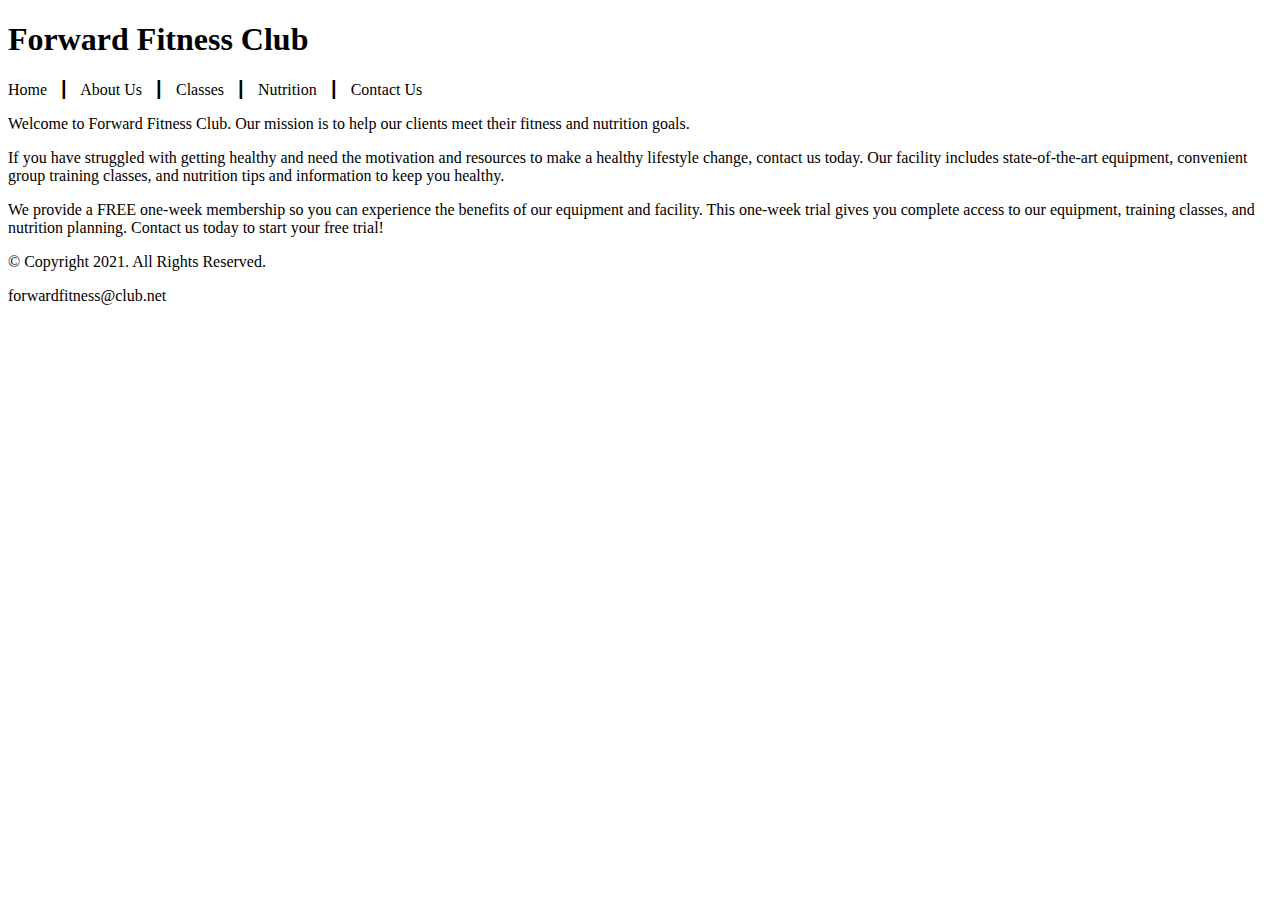
<file: HTML Codes/Chapter 2/index.html>
<!DOCTYPE html>
<!-- This website template was created by: Phillip Dunning -->
<html lang="en">
<head>
    <title>Forward Fitness Club</title>
    <meta charset="utf-8">
</head>
<body>

    <!-- Use the header areas for the website name or logo -->
    <header>
        <h1>Forward Fitness Club</h1>
    </header>

    <!-- Use the nav area to add hyperlinks to other pages within the website -->
    <nav>
        <p>Home &nbsp; &#9475; &nbsp;
        About Us &nbsp; &#9475; &nbsp;
        Classes &nbsp; &#9475; &nbsp;
        Nutrition &nbsp; &#9475; &nbsp;
        Contact Us</p>
    </nav>

    <!-- Use the main area to add the main content of the webpage -->
    <main>

        <p>Welcome to Forward Fitness Club. Our mission is to help our clients meet their fitness and nutrition goals.</p>

        <p>If you have struggled with getting healthy and need the motivation and resources to make a healthy lifestyle change, contact us today. Our facility includes state-of-the-art equipment, convenient group training classes, and nutrition tips and information to keep you healthy.</p>

        <p>We provide a FREE one-week membership so you can experience the benefits of our equipment and facility. This one-week trial gives you complete access to our equipment, training classes, and nutrition planning. Contact us today to start your free trial!</p>

    </main>

    <!-- Use the footer area to add webpage footer content -->
    <footer>
        <p>&copy; Copyright 2021. All Rights Reserved.</p>
        <p>forwardfitness@club.net</p>
    </footer>

</body>
</html>
</file>
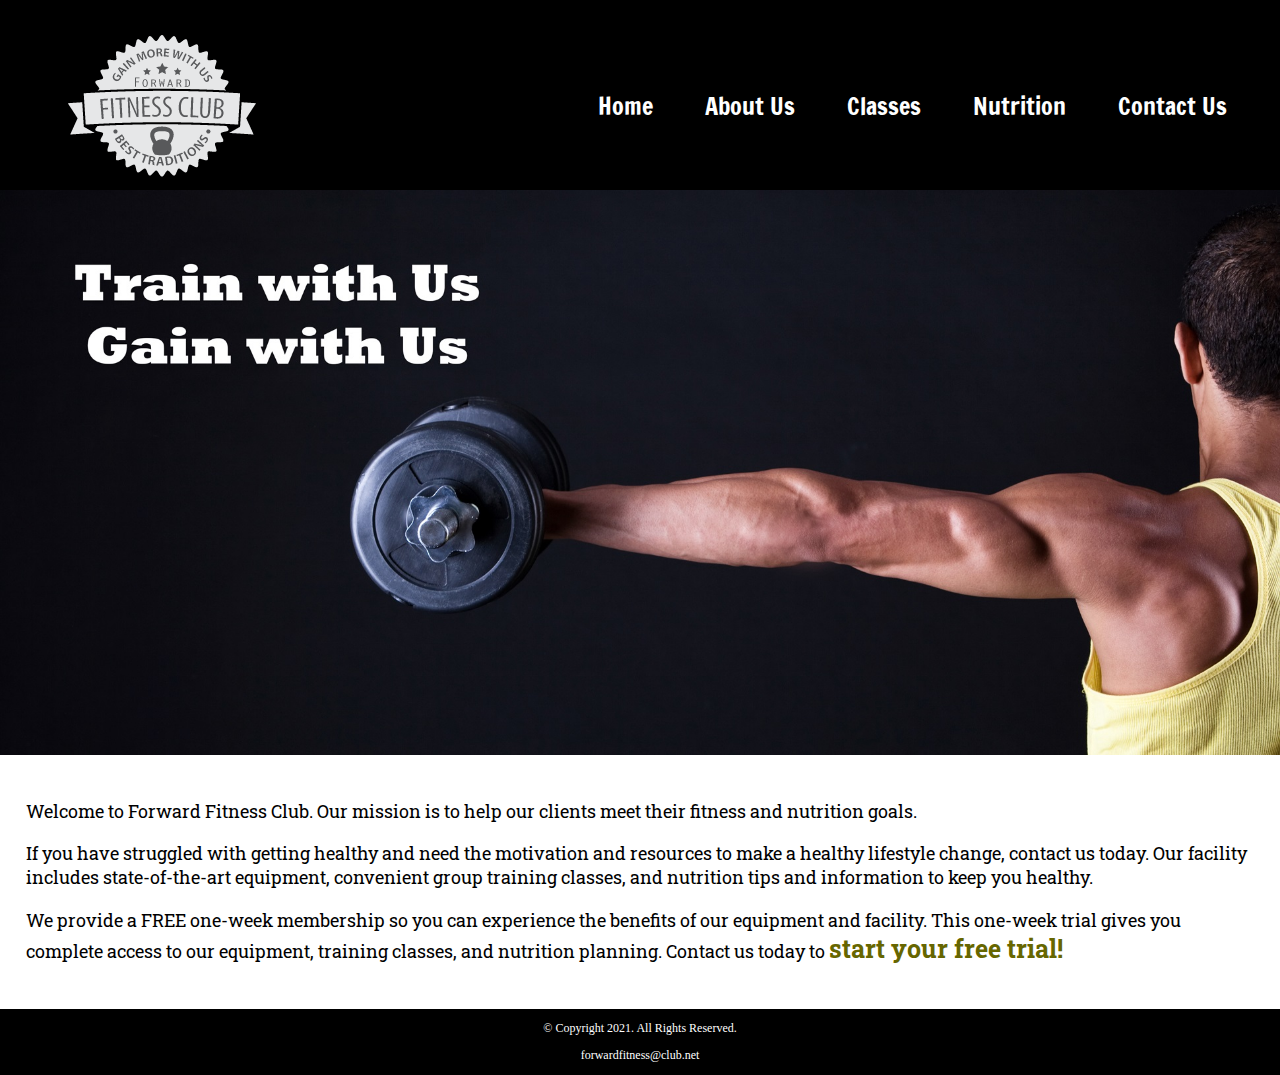
<file: HTML Codes/fitness/index.html>
<!DOCTYPE html>
<!-- This website template was created by: Phillip Dunning -->
<html lang="en">
<head>
    <title>Forward Fitness Club</title>
    <meta charset="utf-8">
    <link rel="stylesheet" href="css/styles.css">
    <meta name="viewport" content="width=device-width, initialscale=1">
    <link rel="preconnect" href="https://fonts.googleapis.com">
    <link rel="preconnect" href="https://fonts.gstatic.com" crossorigin>
    <link href="https://fonts.googleapis.com/css2?family=Francois+One&family=Roboto+Slab:wght@100..900&display=swap" rel="stylesheet">
</head>
<body>

    <div id="container">

        <!-- Use the header areas for the website name or logo -->
        <header>
            <a href="index.html"><img src="images/forward-fitness-logo.png" alt="Forward Fitness Club logo"></a>
        </header>

        <!-- Use the nav area to add hyperlinks to other pages within the website -->
        <nav>
            <ul>
                <li><a href="index.html">Home</a></li> 
                <li><a href="about.html">About Us</a></li> 
                <li><a href="classes.html">Classes</a></li> 
                <li><a href="nutrition.html">Nutrition</a></li>
                <li><a href="contact.html">Contact Us</a></li>
            </ul>
        </nav>

        <!-- Hero Image -->
        <div id="hero" class="tablet-desktop">
            <img src="images/hero-image.jpg" alt="left arm extended holding a weight">
        </div>
        <!-- Use the main area to add the main content of the webpage -->
        <main>

            <div class="mobile">
                
                <p>Welcome to Forward Fitness Club. Our mission is to help our clients meet their fitness and nutrition goals.</p>

                <h3>FREE One-Week Trial Membership!</h3>
                <p>Call Us Today to Get Started</p>
                <p class="tel-link"><a href="tel:8145559608">(814) 555-9608</a></p>

                <h4>Fitness Club Hours:</h4>
                <ul class="hours">
                    <li>Mon-Thu: 6:00am-6:00pm</li>
                    <li>Friday: 6:00am-4:00pm</li>
                    <li>Saturday: 8:00am-6:00pm</li>
                    <li>Sunday: Closed</li>
                </ul>

            </div>

            <div class="tablet-desktop">

                <p>Welcome to Forward Fitness Club. Our mission is to help our clients meet their fitness and nutrition goals.</p>

                <p>If you have struggled with getting healthy and need the motivation and resources to make a healthy lifestyle change, contact us today. Our facility includes state-of-the-art equipment, convenient group training classes, and nutrition tips and information to keep you healthy.</p>

                <p>We provide a FREE one-week membership so you can experience the benefits of our equipment and facility. This one-week trial gives you complete access to our equipment, training classes, and nutrition planning. Contact us today to <span class="action">start your free trial!</span></p>

            </div>

        </main>

        <!-- Use the footer area to add webpage footer content -->
        <footer>
            <p>&copy; Copyright 2021. All Rights Reserved.</p>
            <p><a href="mailto:forwardfitness@club.net">forwardfitness@club.net</a></p>
        </footer>

    </div>

</body>
</html>
</file>
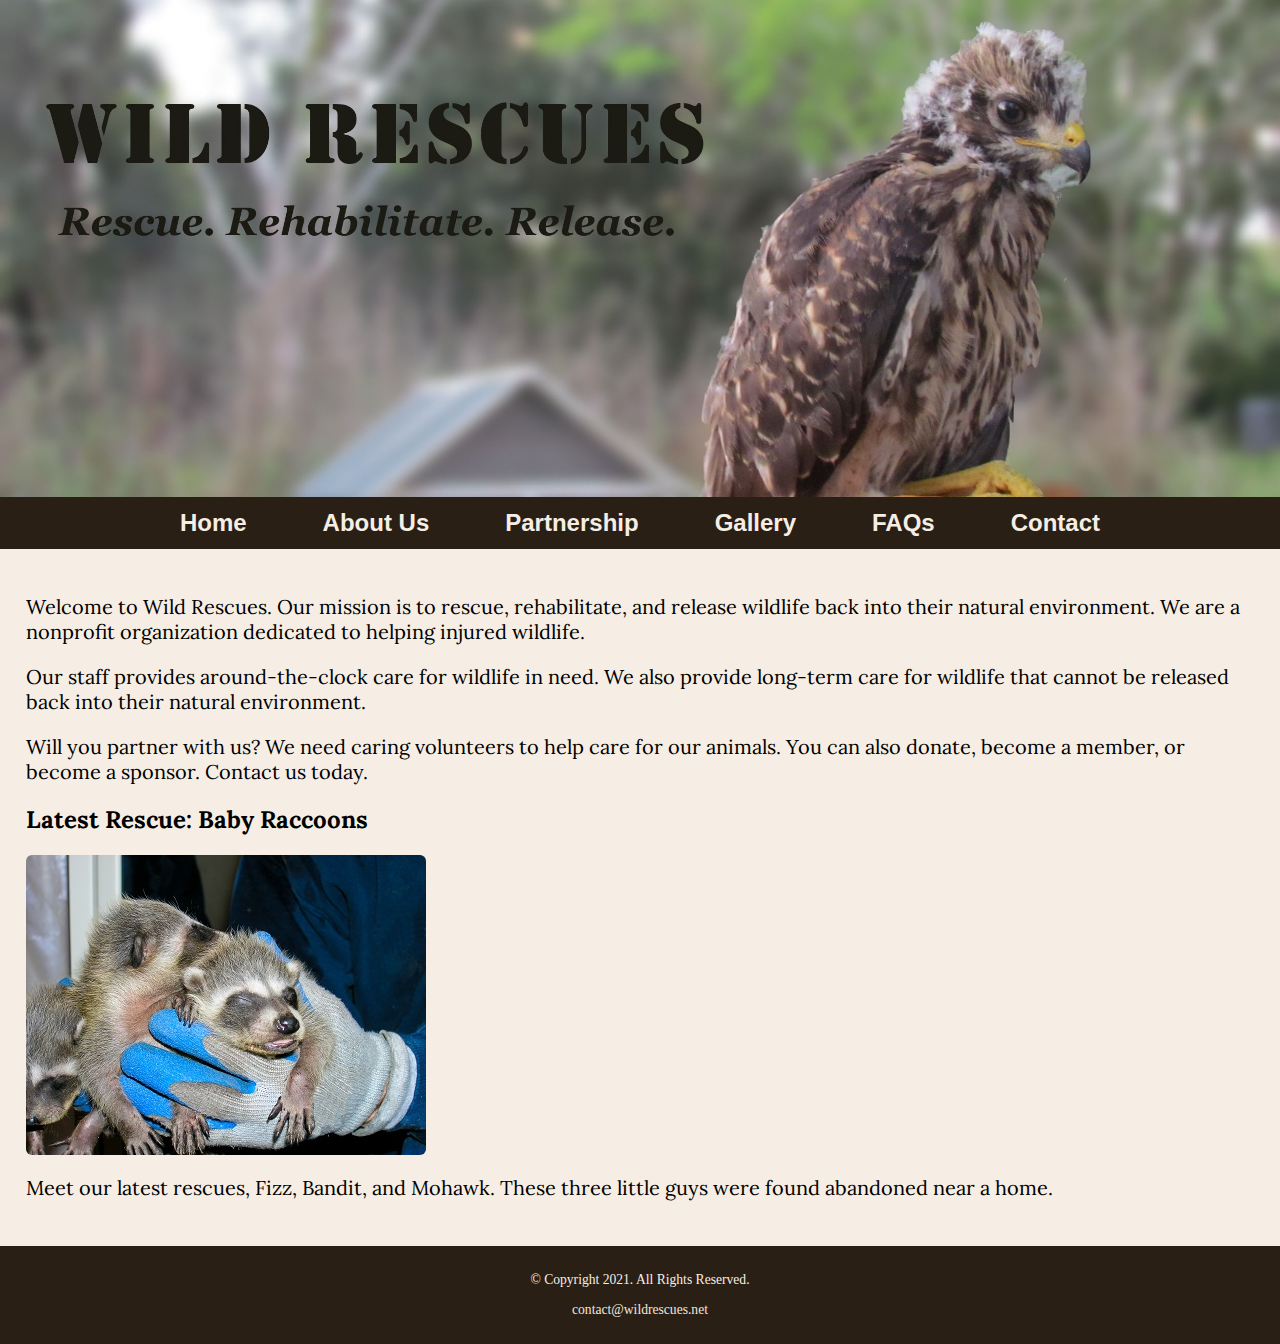
<file: HTML Codes/rescue/index.html>
<!DOCTYPE html>
<!--
    Student Name: Phillip Dunning
    File Name: index.html
    Date: 4/17/2024
-->
<html lang="en">
<head>
    <title>Wild Rescues: Home</title>
    <meta charset="utf-8">
    <link rel="stylesheet" href="css/styles.css">
    <link rel="preconnect" href="https://fonts.googleapis.com">
    <link rel="preconnect" href="https://fonts.gstatic.com" crossorigin>
    <meta name="viewport" content="width=device-width, initial-scale=1.0">
    <link href="https://fonts.googleapis.com/css2?family=Emblema+One&family=Lora:ital,wght@0,400..700;1,400..700&display=swap" rel="stylesheet">
</head>
 
<body>
    
    <div id="wrapper">

        <header>

            <div class="tab-desk">

                <a href="index.html"><img src="images/baby-hawk.jpg" alt="rescued baby hawk"></a>

            </div>
            
            <div class="mobile">

                <h1>&#128062; Wild Rescues</h1>
                <h3>Rescue. Rehabilitate. Release.</h3>

            </div>

        </header>

        <nav>
            <ul>
                <li><a href="index.html">Home</a></li>
                <li><a href="about.html">About Us</a></li>
                <li><a href="partnership.html">Partnership</a></li>
                <li><a href="gallery.html">Gallery</a></li>
                <li><a href="faqs.html">FAQs</a></li>
                <li><a href="contact.html">Contact</a></li>
            </ul>
        </nav>
        <!-- Use the main area to add the main content to the webpage -->
        <main>

            <div id="welcome">

                <p>Welcome to Wild Rescues. Our mission is to rescue, rehabilitate, and release wildlife back into their natural environment. We are a nonprofit organization dedicated to helping injured wildlife.</p>

                <p>Our staff provides around-the-clock care for wildlife in need. We also provide long-term care for wildlife that cannot be released back into their natural environment.</p>

                <p>Will you partner with us? We need caring volunteers to help care for our animals. You can also donate, become a member, or become a sponsor. Contact us today.</p>

            </div>

            <div id="latest">

                <h2>Latest Rescue: Baby Raccoons</h2>

                <img src="images/baby-raccoons.jpg" alt="hands holding three baby raccoons" class="round">

                <p>Meet our latest rescues, Fizz, Bandit, and Mohawk. These three little guys were found abandoned near a home.</p>

            </div>

        </main>

        <footer>

            <p>&copy; Copyright 2021. All Rights Reserved.</p>

            <p><a href="mailto:contact@wildrescues.net">contact@wildrescues.net</a></p>

        </footer>
    
    </div>

</body>

</html>
</file>
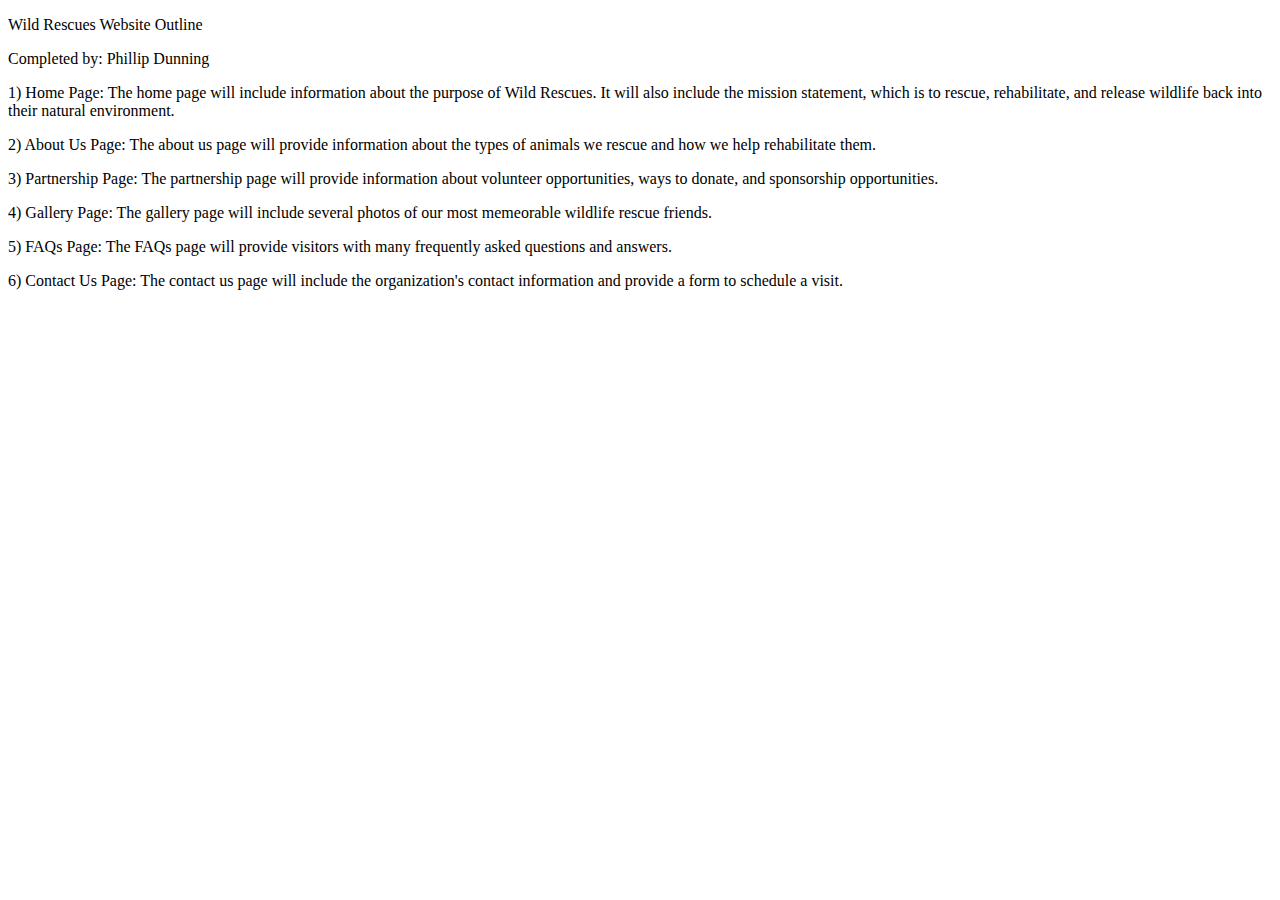
<file: HTML Codes/Chapter 1/rescuepages.html>
<!DOCTYPE html>
<html lang="en">
<head>
    <title>Wild Rescues</title>
    <meta charset="utf-8">
</head>

<body>
    
    <p>Wild Rescues Website Outline</p>

    <p>Completed by: Phillip Dunning</p>


    <p>1) Home Page: The home page will include information about the purpose of Wild Rescues. It will also include the mission statement, which is to rescue, rehabilitate, and release wildlife back into their natural environment.</p>

    <p>2) About Us Page: The about us page will provide information about the types of animals we rescue and how we help rehabilitate them.</p>

    <p>3) Partnership Page: The partnership page will provide information about volunteer opportunities, ways to donate, and sponsorship opportunities.</p>

    <p>4) Gallery Page: The gallery page will include several photos of our most memeorable wildlife rescue friends.</p>

    <p>5) FAQs Page: The FAQs page will provide visitors with many frequently asked questions and answers.</p>

    <p>6) Contact Us Page: The contact us page will include the organization's contact information and provide a form to schedule a visit.</p>

</body>

</html>
</file>
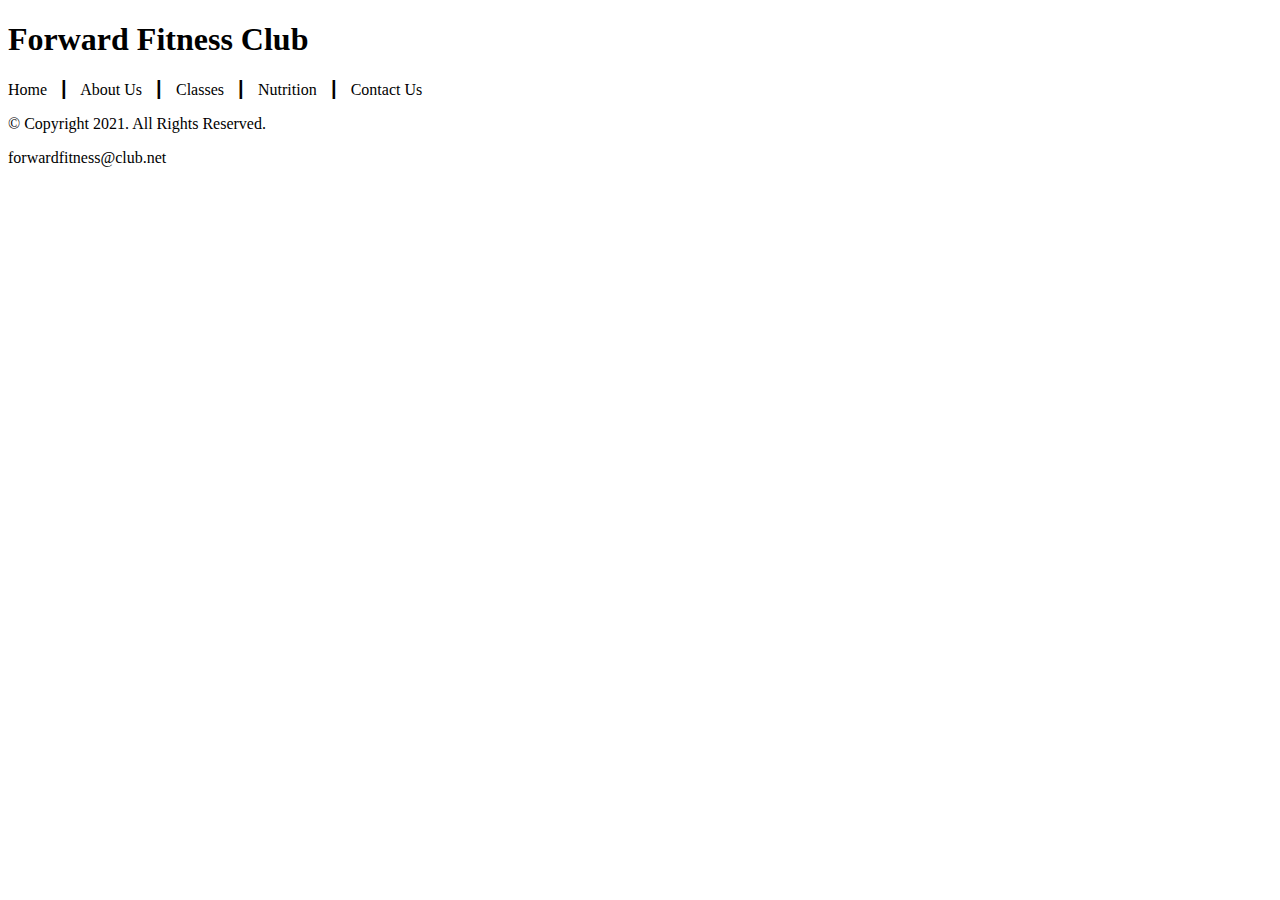
<file: HTML Codes/Chapter 2/template.html>
<!DOCTYPE html>
<!-- This website template was created by: Phillip Dunning -->
<html lang="en">
<head>
    <title>Forward Fitness Club</title>
    <meta charset="utf-8">
</head>
<body>

    <!-- Use the header areas for the website name or logo -->
    <header>
        <h1>Forward Fitness Club</h1>
    </header>

    <!-- Use the nav area to add hyperlinks to other pages within the website -->
    <nav>
        <p>Home &nbsp; &#9475; &nbsp;
        About Us &nbsp; &#9475; &nbsp;
        Classes &nbsp; &#9475; &nbsp;
        Nutrition &nbsp; &#9475; &nbsp;
        Contact Us</p>
    </nav>

    <!-- Use the main area to add the main content of the webpage -->
    <main>
    </main>

    <!-- Use the footer area to add webpage footer content -->
    <footer>
        <p>&copy; Copyright 2021. All Rights Reserved.</p>
        <p>forwardfitness@club.net</p>
    </footer>

</body>
</html>
</file>
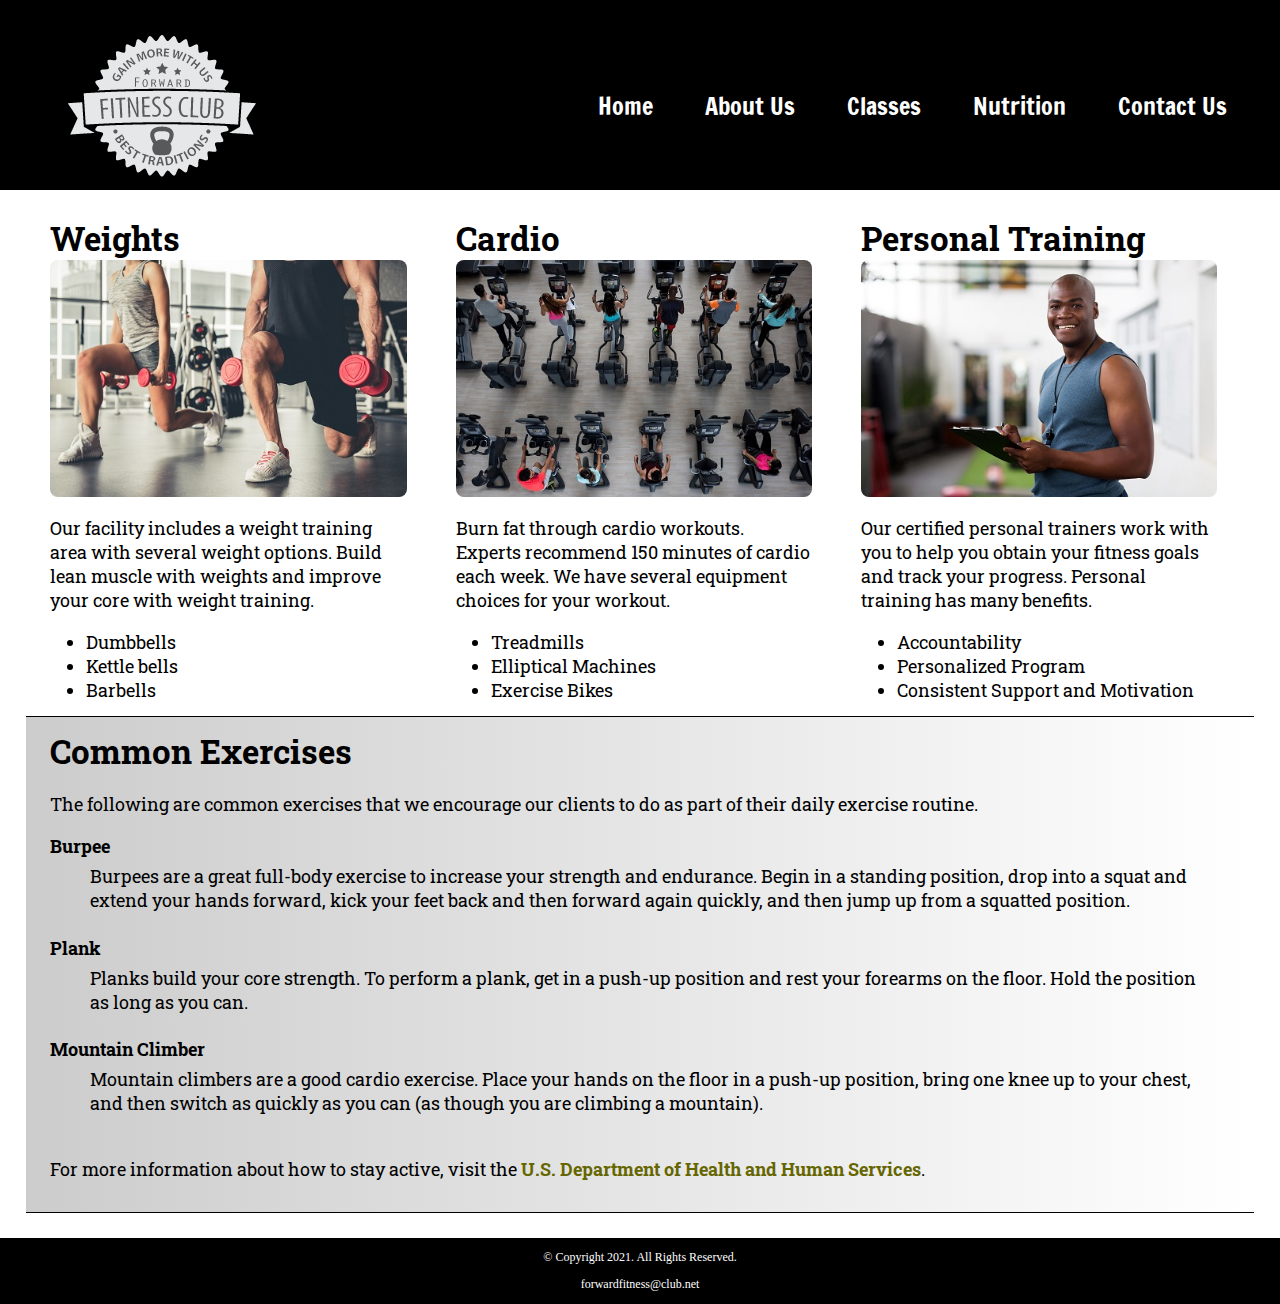
<file: HTML Codes/fitness/about.html>
<!DOCTYPE html>
<!-- This website template was created by: Phillip Dunning -->
<html lang="en">
<head>
    <title>Forward Fitness Club</title>
    <meta charset="utf-8">
    <link rel="stylesheet" href="css/styles.css">
    <meta name="viewport" content="width=device-width, initialscale=1">
    <link rel="preconnect" href="https://fonts.googleapis.com">
    <link rel="preconnect" href="https://fonts.gstatic.com" crossorigin>
    <link href="https://fonts.googleapis.com/css2?family=Francois+One&family=Roboto+Slab:wght@100..900&display=swap" rel="stylesheet">
</head>
<body>

    <div id="container">

        <!-- Use the header areas for the website name or logo -->
        <header>
            <a href="index.html"><img src="images/forward-fitness-logo.png" alt="Forward Fitness Club logo"></a>
        </header>

        <!-- Use the nav area to add hyperlinks to other pages within the website -->
        <nav>
            <ul>
                <li><a href="index.html">Home</a></li> 
                <li><a href="about.html">About Us</a></li> 
                <li><a href="classes.html">Classes</a></li> 
                <li><a href="nutrition.html">Nutrition</a></li>
                <li><a href="contact.html">Contact Us</a></li>
            </ul>
        </nav>

        <!-- Use the main area to add the main content of the webpage -->
        <main>

            <div id="weights">

                <h1>Weights</h1>
                <img src="images/people-with-weights.jpg" alt="Two people working out with a weight in each hand" class="round">
                <p>Our facility includes a weight training area with several weight options. Build lean muscle with weights and improve your core with weight training.</p>
                <ul class="tablet-desktop">
                    <li>Dumbbells</li>
                    <li>Kettle bells</li>
                    <li>Barbells</li>
                </ul>

            </div>

            <div id="cardio">

                <h1>Cardio</h1>
                <img src="images/people-workingout-machines.jpg" alt="Cardio Equipment" class="round">
                <p> Burn fat through cardio workouts. Experts recommend 150 minutes of cardio each week. We have several equipment choices for your workout.</p>
                <ul class="tablet-desktop">
                    <li>Treadmills</li>
                    <li>Elliptical Machines</li>
                    <li>Exercise Bikes</li>
                </ul>

            </div>

            <div id="training">

                <h1>Personal Training</h1>
                <img src="images/personal-trainer.jpg" alt="Personal Training" class="round">
                <p> Our certified personal trainers work with you to help you obtain your fitness goals and track your progress. Personal training has many benefits.</p>
                <ul class="tablet-desktop">
                    <li>Accountability</li>
                    <li>Personalized Program</li>
                    <li>Consistent Support and Motivation</li>
                </ul>

            </div>

            <div id="exercises" class="tablet-desktop">

                <h1>Common Exercises</h1>
                <p>The following are common exercises that we encourage our clients to do as part of their daily exercise routine.</p>
                <dl>
                    <dt>Burpee</dt>
                    <dd>Burpees are a great full-body exercise to increase your strength and endurance. Begin in a standing position, drop into a squat and extend your hands forward, kick your feet back and then forward again quickly, and then jump up from a squatted position. </dd>
                    
                    <dt>Plank</dt>
                    <dd>Planks build your core strength. To perform a plank, get in a push-up position and rest your forearms on the floor. Hold the position as long as you can. </dd>

                    <dt>Mountain Climber</dt>
                    <dd>Mountain climbers are a good cardio exercise. Place your hands on the floor in a push-up position, bring one knee up to your chest, and then switch as quickly as you can (as though you are climbing a mountain).</dd>
                </dl>

                <p>For more information about how to stay active, visit the <a href="https://www.hhs.gov/fitness/be-active/index.html" target="_blank" class="external-link">U.S. Department of Health and Human Services</a>.</p>

            </div>
            
        </main>

        <!-- Use the footer area to add webpage footer content -->
        <footer>
            <p>&copy; Copyright 2021. All Rights Reserved.</p>
            <p><a href="mailto:forwardfitness@club.net">forwardfitness@club.net</a></p>
        </footer>

    </div>

</body>
</html>
</file>
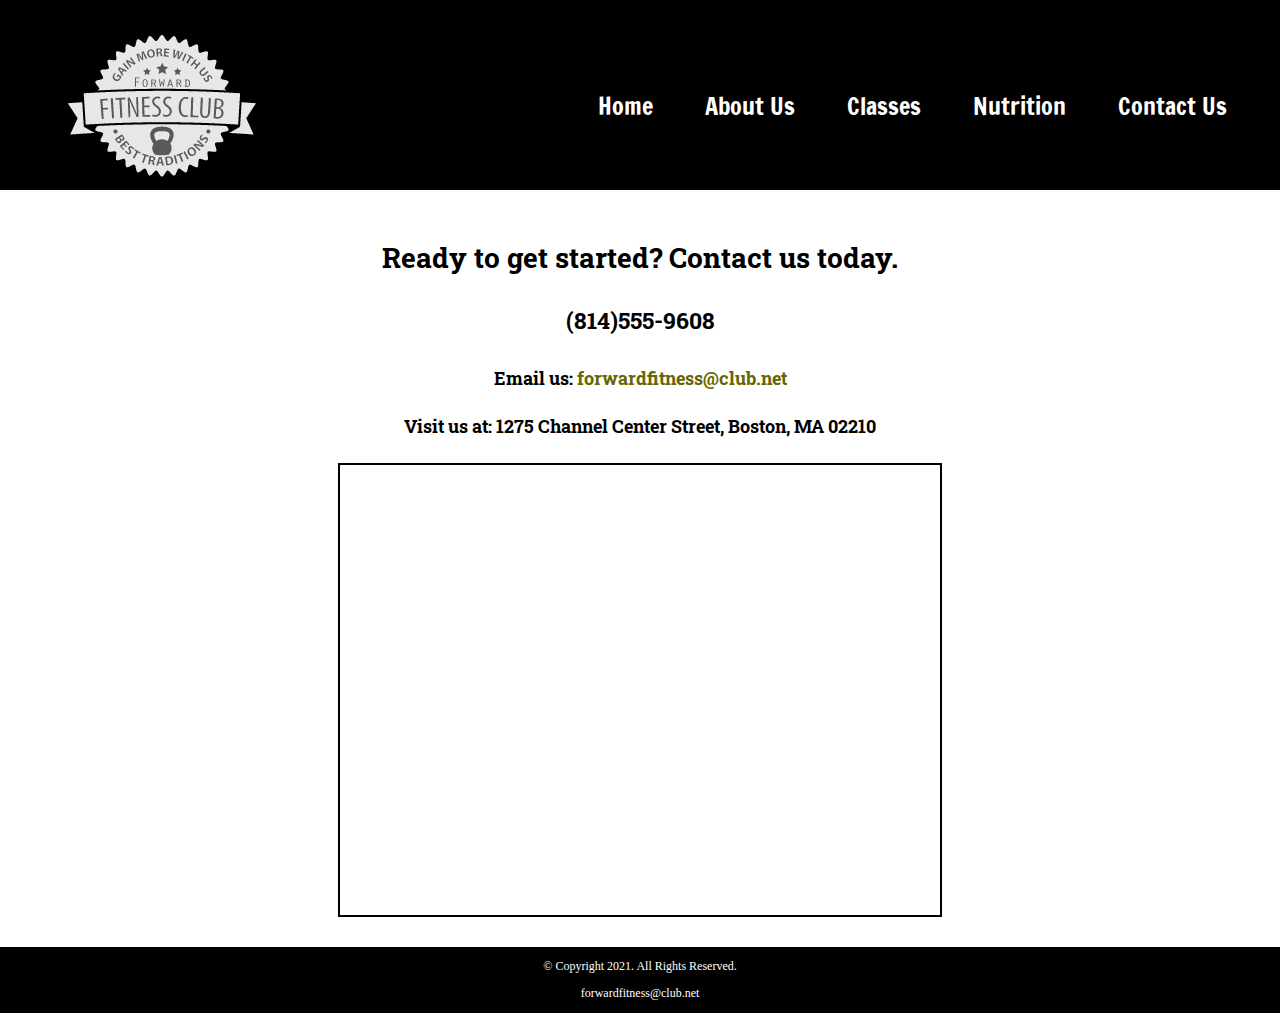
<file: HTML Codes/fitness/contact.html>
<!DOCTYPE html>
<!-- This website template was created by: Phillip Dunning -->
<html lang="en">
<head>
    <title>Forward Fitness Club</title>
    <meta charset="utf-8">
    <link rel="stylesheet" href="css/styles.css">
    <meta name="viewport" content="width=device-width, initialscale=1">
    <link rel="preconnect" href="https://fonts.googleapis.com">
    <link rel="preconnect" href="https://fonts.gstatic.com" crossorigin>
    <link href="https://fonts.googleapis.com/css2?family=Francois+One&family=Roboto+Slab:wght@100..900&display=swap" rel="stylesheet">
</head>
<body>

    <div id="container">

        <!-- Use the header areas for the website name or logo -->
        <header>
            <a href="index.html"><img src="images/forward-fitness-logo.png" alt="Forward Fitness Club logo"></a>
        </header>

        <!-- Use the nav area to add hyperlinks to other pages within the website -->
        <nav>
            <ul>
                <li><a href="index.html">Home</a></li> 
                <li><a href="about.html">About Us</a></li> 
                <li><a href="classes.html">Classes</a></li> 
                <li><a href="nutrition.html">Nutrition</a></li>
                <li><a href="contact.html">Contact Us</a></li>
            </ul>
        </nav>

        <!-- Use the main area to add the main content of the webpage -->
        <main>

            <div id="contact">

                <h2>Ready to get started? Contact us today.</h2> 
                <h4 class="mobile tel-link"><a href="tel:8145559608">(814) 555-9608</a></h4>
                <h4 class="tablet-desktop tel-num">(814)555-9608</h4>
                <h4>Email us: <a href="mailto:forwardfitness@club.net" class="contact-email-link">forwardfitness@club.net</a></h4>
                <h4>Visit us at: 1275 Channel Center Street, Boston, MA 02210</h4>

                <iframe src="https://www.google.com/maps/embed?pb=!1m18!1m12!1m3!1d2948.851743517109!2d-71.05402008789649!3d42.34568413588888!2m3!1f0!2f0!3f0!3m2!1i1024!2i768!4f13.1!3m3!1m2!1s0x89e37a7dc2b67e7b%3A0x36ec93427cd9c5f1!2sChannel%20Center%20St%2C%20Boston%2C%20MA%2002210!5e0!3m2!1sen!2sus!4v1708018086098!5m2!1sen!2sus" width="600" height="450" allowfullscreen="" loading="lazy" referrerpolicy="no-referrer-when-downgrade" class="map"></iframe>

            </div>
            
        </main>

        <!-- Use the footer area to add webpage footer content -->
        <footer>
            <p>&copy; Copyright 2021. All Rights Reserved.</p>
            <p><a href="mailto:forwardfitness@club.net">forwardfitness@club.net</a></p>
        </footer>

    </div>

</body>
</html>
</file>
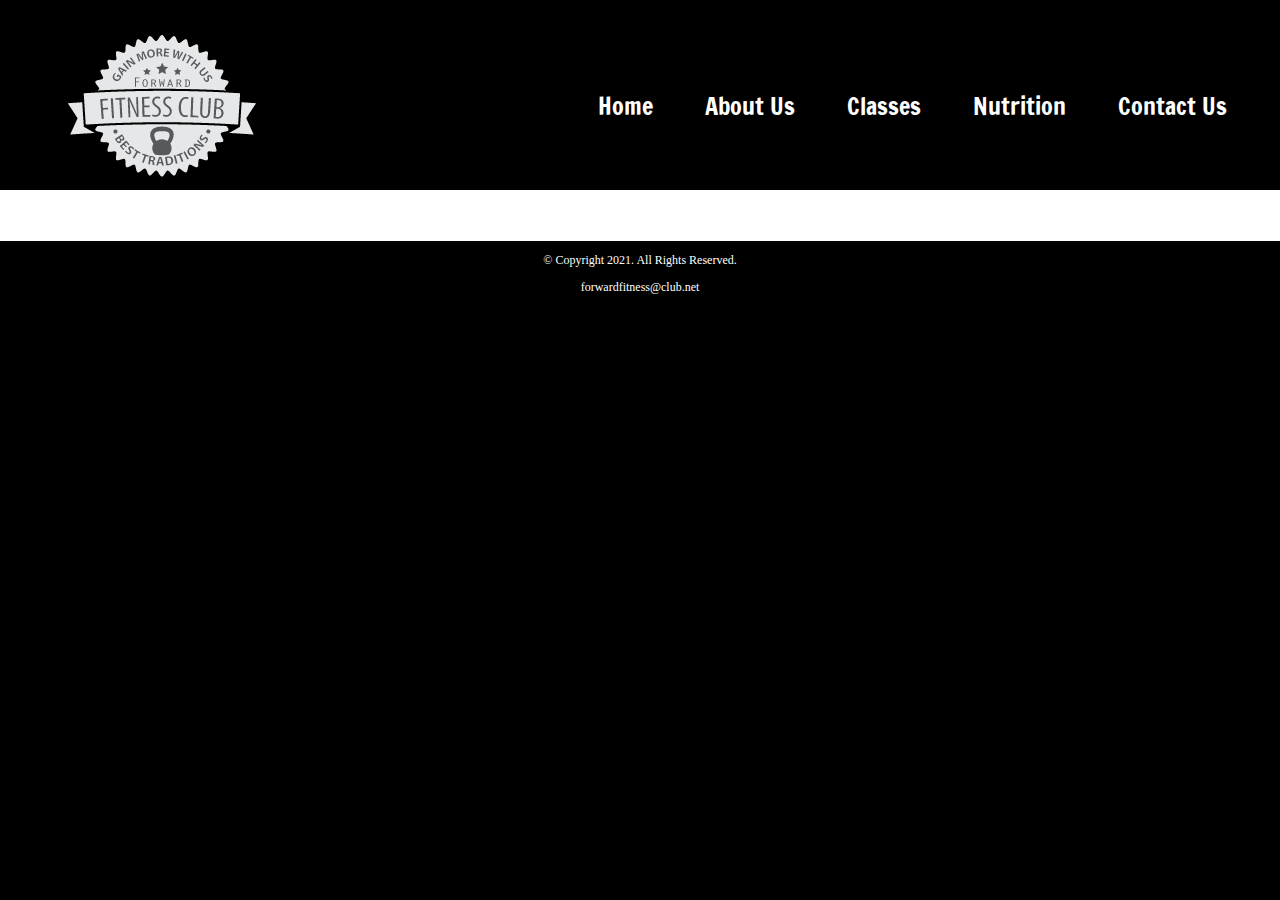
<file: HTML Codes/fitness/template.html>
<!DOCTYPE html>
<!-- This website template was created by: Phillip Dunning -->
<html lang="en">
<head>
    <title>Forward Fitness Club</title>
    <meta charset="utf-8">
    <link rel="stylesheet" href="css/styles.css">
    <meta name="viewport" content="width=device-width, initialscale=1">
    <link rel="preconnect" href="https://fonts.googleapis.com">
    <link rel="preconnect" href="https://fonts.gstatic.com" crossorigin>
    <link href="https://fonts.googleapis.com/css2?family=Francois+One&family=Roboto+Slab:wght@100..900&display=swap" rel="stylesheet">
</head>
<body>

    <div id="container">

        <!-- Use the header areas for the website name or logo -->
        <header>
            <a href="index.html"><img src="images/forward-fitness-logo.png" alt="Forward Fitness Club logo"></a>
        </header>

        <!-- Use the nav area to add hyperlinks to other pages within the website -->
        <nav>
            <ul>
                <li><a href="index.html">Home</a></li> 
                <li><a href="about.html">About Us</a></li> 
                <li><a href="classes.html">Classes</a></li> 
                <li><a href="nutrition.html">Nutrition</a></li>
                <li><a href="contact.html">Contact Us</a></li>
            </ul>
        </nav>

        <!-- Use the main area to add the main content of the webpage -->
        <main>

            <div>
            </div>
            
        </main>

        <!-- Use the footer area to add webpage footer content -->
        <footer>
            <p>&copy; Copyright 2021. All Rights Reserved.</p>
            <p><a href="mailto:forwardfitness@club.net">forwardfitness@club.net</a></p>
        </footer>

    </div>

</body>
</html>
</file>
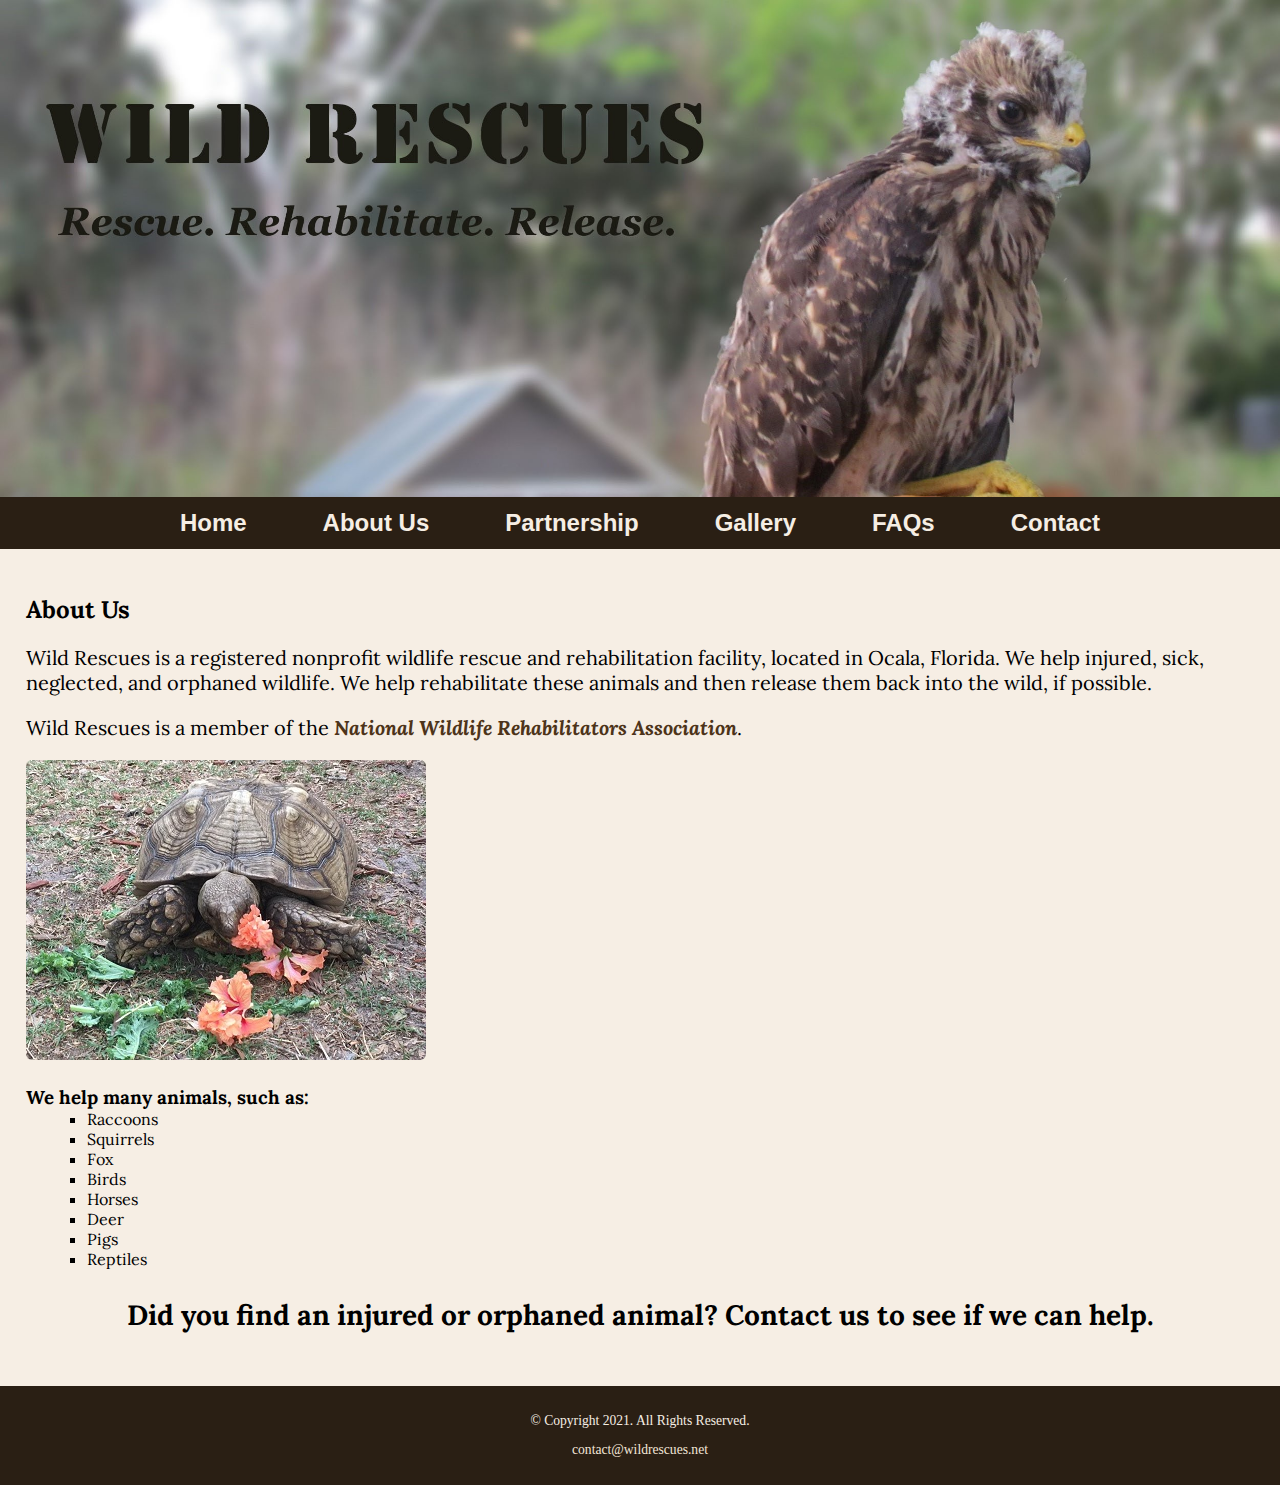
<file: HTML Codes/rescue/about.html>
<!DOCTYPE html>
<!--
    Student Name: Phillip Dunning
    File Name: about.html
    Date: 4/17/2024
-->
<html lang="en">
<head>
    <title>Wild Rescues: About Us</title>
    <meta charset="utf-8">
    <link rel="stylesheet" href="css/styles.css">
    <link rel="preconnect" href="https://fonts.googleapis.com">
    <link rel="preconnect" href="https://fonts.gstatic.com" crossorigin>
    <meta name="viewport" content="width=device-width, initial-scale=1.0">
    <link href="https://fonts.googleapis.com/css2?family=Emblema+One&family=Lora:ital,wght@0,400..700;1,400..700&display=swap" rel="stylesheet">
</head>

<body>

    <div id="wrapper">

        <header>

            <div class="tab-desk">

                <a href="index.html"><img src="images/baby-hawk.jpg" alt="rescued baby hawk"></a>

            </div>
            
            <div class="mobile">

                <h1>&#128062; Wild Rescues</h1>
                <h3>Rescue. Rehabilitate. Release.</h3>

            </div>

        </header>

        <nav>
            <ul>
                <li><a href="index.html">Home</a></li>
                <li><a href="about.html">About Us</a></li>
                <li><a href="partnership.html">Partnership</a></li>
                <li><a href="gallery.html">Gallery</a></li>
                <li><a href="faqs.html">FAQs</a></li>
                <li><a href="contact.html">Contact</a></li>
            </ul>
        </nav>
        <!-- Use the main area to add the main content to the webpage -->
        <main>

            <div id="info">

                <h2>About Us</h2>

                <p>Wild Rescues is a registered nonprofit wildlife rescue and rehabilitation facility, located in Ocala, Florida. We help injured, sick, neglected, and orphaned wildlife. We help rehabilitate these animals and then release them back into the wild, if possible.</p>

                <p>Wild Rescues is a member of the <a href="https://www.nwrawildlife.org/" target="_blank" class="link">National Wildlife Rehabilitators Association</a>.</p>

                <img src="images/tortoise.jpg" alt="tortoise eating vegetation " class="round">

                <h3>We help many animals, such as:</h3>

                <ul>
                    <li>Raccoons</li>
                    <li>Squirrels</li>
                    <li>Fox</li>
                    <li>Birds</li>
                    <li>Horses</li>
                    <li>Deer</li>
                    <li>Pigs</li>
                    <li>Reptiles</li>
                </ul>

                <p class="action">Did you find an injured or orphaned animal? Contact us to see if we can help.</p>
                
            </div>

        </main>

        <footer>
            <p>&copy; Copyright 2021. All Rights Reserved.</p>
            <p><a href="mailto:contact@wildrescues.net">contact@wildrescues.net</a></p>
        </footer>

    </div>

</body>

</html>
</file>
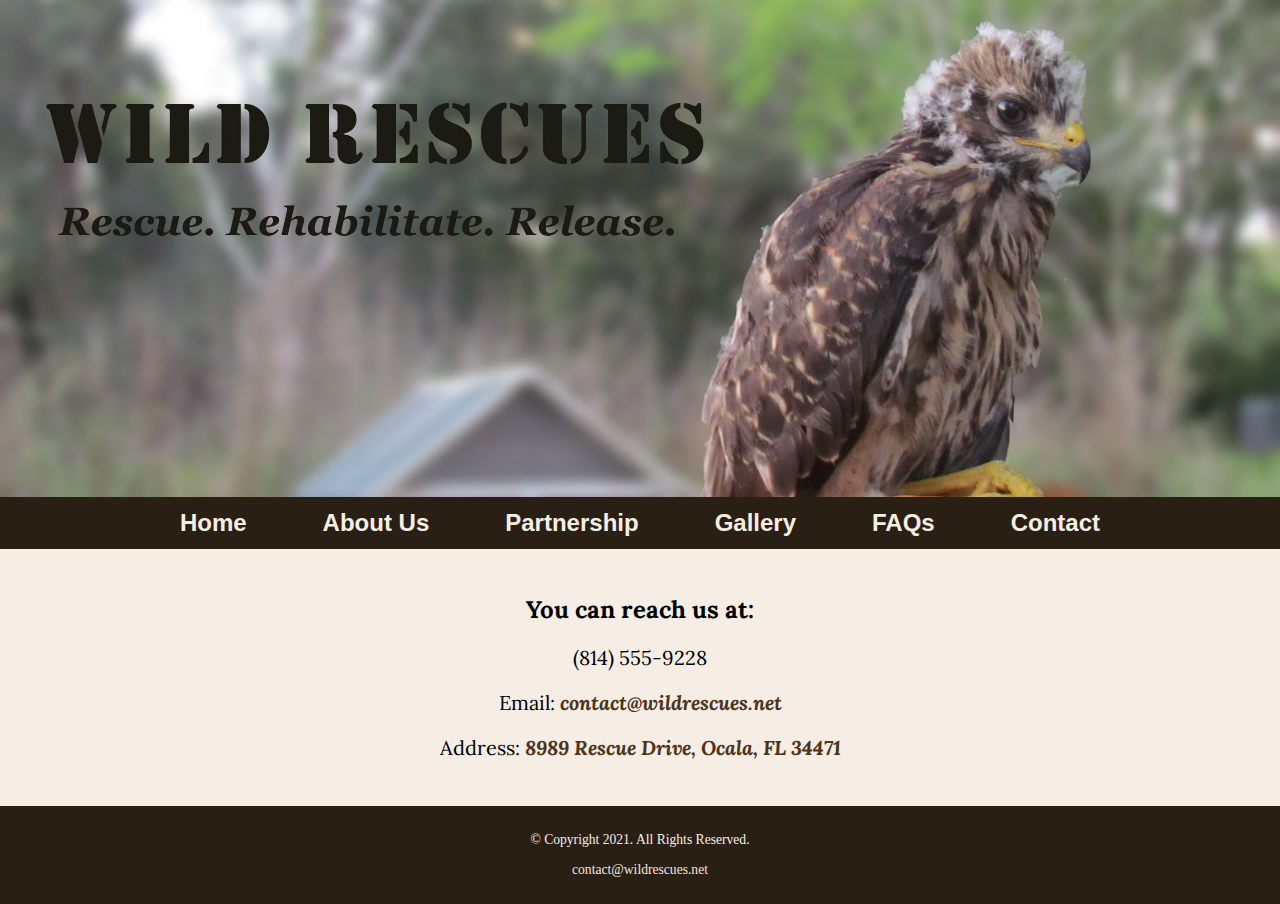
<file: HTML Codes/rescue/contact.html>
<!DOCTYPE html>
<!--
    Student Name: Phillip Dunning
    File Name: contact.html
    Date: 4/17/2024
-->
<html lang="en">
<head>
    <title>Wild Rescues: Contact</title>
    <meta charset="utf-8">
    <link rel="stylesheet" href="css/styles.css">
    <link rel="preconnect" href="https://fonts.googleapis.com">
    <link rel="preconnect" href="https://fonts.gstatic.com" crossorigin>
    <meta name="viewport" content="width=device-width, initial-scale=1.0">
    <link href="https://fonts.googleapis.com/css2?family=Emblema+One&family=Lora:ital,wght@0,400..700;1,400..700&display=swap" rel="stylesheet">
</head>

<body>

    <div id="wrapper">

        <header>

            <div class="tab-desk">

                <a href="index.html"><img src="images/baby-hawk.jpg" alt="rescued baby hawk"></a>

            </div>
            
            <div class="mobile">

                <h1>&#128062; Wild Rescues</h1>
                <h3>Rescue. Rehabilitate. Release.</h3>

            </div>

        </header>

        <nav>
            <ul>
                <li><a href="index.html">Home</a></li>
                <li><a href="about.html">About Us</a></li>
                <li><a href="partnership.html">Partnership</a></li>
                <li><a href="gallery.html">Gallery</a></li>
                <li><a href="faqs.html">FAQs</a></li>
                <li><a href="contact.html">Contact</a></li>
            </ul>
        </nav>
        <!-- Use the main area to add the main content to the webpage -->
        <main>

            <div id="contact">

                <h2> You can reach us at:</h2>

                <p class="mobile tel-link round"><a href="tel:8145558989">(814) 555-8989</a></p>

                <p class="tab-desk">(814) 555-9228</p>

                <p>Email: <a href="mailto:contact@wildrescues.net" class="link">contact@wildrescues.net</a></p>

                <p>Address: <a href="https://maps.app.goo.gl/7vtehLNVQvSEBHCy7" target="_blank" class="link">8989 Rescue Drive, Ocala, FL 34471</a></p>

            </div>

        </main>

        <footer>
            <p>&copy; Copyright 2021. All Rights Reserved.</p>
            <p><a href="mailto:contact@wildrescues.net">contact@wildrescues.net</a></p>
        </footer>
    
    </div>

</body>

</html>
</file>
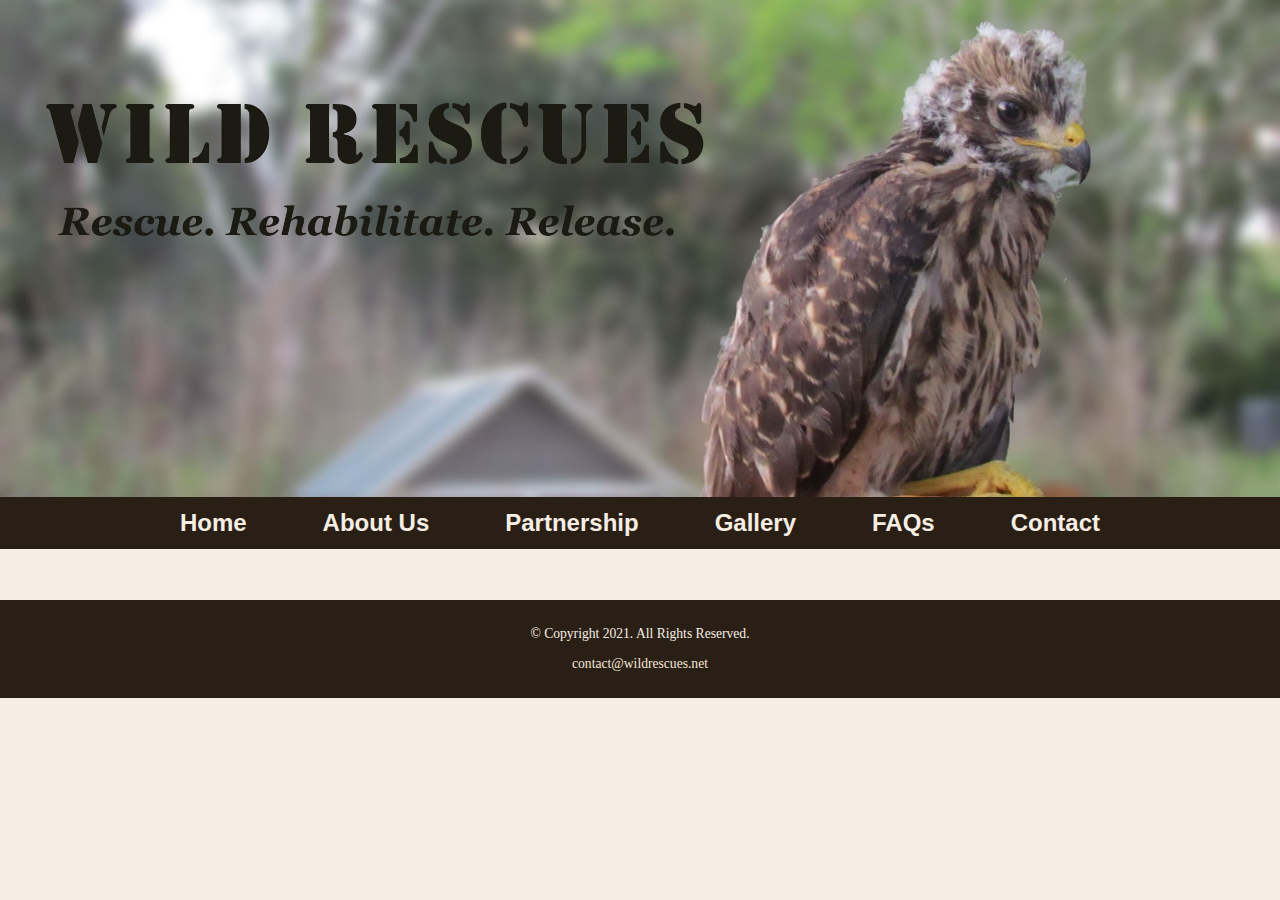
<file: HTML Codes/rescue/template.html>
<!DOCTYPE html>
<!--
    Student Name: Phillip Dunning
    File Name: template.html
    Date: 4/17/2024
-->
<html lang="en">
<head>
    <title>Wild Rescues: Template</title>
    <meta charset="utf-8">
    <link rel="stylesheet" href="css/styles.css">
    <link rel="preconnect" href="https://fonts.googleapis.com">
    <link rel="preconnect" href="https://fonts.gstatic.com" crossorigin>
    <meta name="viewport" content="width=device-width, initial-scale=1.0">
    <link href="https://fonts.googleapis.com/css2?family=Emblema+One&family=Lora:ital,wght@0,400..700;1,400..700&display=swap" rel="stylesheet">
</head>

<body>

    <div id="wrapper">

        <header>

            <div class="tab-desk">

                <a href="index.html"><img src="images/baby-hawk.jpg" alt="rescued baby hawk"></a>

            </div>
            
            <div class="mobile">

                <h1>&#128062; Wild Rescues</h1>
                <h3>Rescue. Rehabilitate. Release.</h3>

            </div>

        </header>

        <nav>
            <ul>
                <li><a href="index.html">Home</a></li>
                <li><a href="about.html">About Us</a></li>
                <li><a href="partnership.html">Partnership</a></li>
                <li><a href="gallery.html">Gallery</a></li>
                <li><a href="faqs.html">FAQs</a></li>
                <li><a href="contact.html">Contact</a></li>
            </ul>
        </nav>
        <!-- Use the main area to add the main content to the webpage -->
        <main>

            <div>

            </div>

        </main>

        <footer>
            <p>&copy; Copyright 2021. All Rights Reserved.</p>
            <p><a href="mailto:contact@wildrescues.net">contact@wildrescues.net</a></p>
        </footer>
    
    </div>

</body>

</html>
</file>
<file: HTML Codes/fitness/css/styles.css>
/*
Author: Phillip Dunning
Date: 3/7/2024
File Name: styles.css
*/

/* CSS Reset */
body, header, nav, main, footer, h1, div, img, ul{
    margin: 0;
    padding: 0;
    border: 0;
}

/* Style rules for body and images */
body {
    background-color: #000;
}

img {
    max-width: 100%;
    display: block;
}

/* Style rules for mobile viewport */

/* Style rules for header */
header {
    position: -webkit-sticky;
    position: sticky;
    top: 0;
    background-color: #000;
    height: 190px;
}

header img {
    margin: 0 auto;
}

/* Style rules navigation area */
nav {
    padding: 1%;
    margin-bottom: 1%;
}

nav ul {
    list-style-type: none;
    text-align: center;
}

nav li {
    font-size: 1.5em;
    font-family: "Francois One", sans-serif;
    border-top: 1px solid #fff;
}

nav li:first-child {
    border-top: none;
}

nav li a {
    display: block;
    color: #fff;
    padding: 0.5em 1em;
    text-decoration: none;
}

/* Show mobile class, hide tablet-desktop class */
.mobile {
    display: block; 
}

.tablet-desktop {
    display: none;
}

/* Style rules for main content */
main {
    background-color: #fff;
    padding: 2%;
    font-size: 1.15em;
    font-family: "Roboto Slab", serif;
}

.tel-link {
    background-color: #404040;
    padding: 2%;
    margin: 0 auto;
    width: 80%;
    text-align: center;
    border-radius: 5px; 
}

.tel-link a {
    color: #fff;
    text-decoration: none;
    font-size: 1.5em;
    display: block;
}

.hours {
    margin-left: 10%;
}

.action {
    font-size: 1.35em;
    color: #666600;
    font-weight: bold;
}

#weights, #cardio, #training {
    margin: 0 2%;
}

.round {
    border-radius: 8px;
}

.external-link {
    color: #666600;
    font-weight: bold;
    text-decoration: none;
}

#contact {
    text-align: center;
}

#contact .contact-email-link {
    color: #666600;
    text-decoration: none;
}

.map {
    border: 2px solid #000;
    width: 95%;
    height: 50%;
}

/* Style rules for footer content */
footer p {
    font-size: 0.75em;
    text-align: center;
    color: #fff;
    padding: 0 1em;
}

footer p a {
    color: #fff;
    text-decoration: none;
}

/* Media Query for Tablet Viewport */
@media screen and (min-width: 630px), print {

    /* Tablet Viewport: Show tablet-desktop class, hide mobile class */
    .tablet-desktop {
        display: block;
    }

    .mobile {
        display: none;
    }

    /* Tablet Viewport: Style rule for header */
    header {
        position: static;
        padding-bottom: 2%;
    }

    /* Tablet Viewport: Style rules for nav area */
    nav li {
        border-top: none;
        display: inline-block;
        border-right: 1px solid #fff;
    }

    nav li:last-child {
        border-right:none;
    }

    nav li a {
        padding: 0.1em 0.75em;
    }

    /* Tablet Viewport: Style rules for main content area */
    main ul {
        margin: 0 0 4% 10%;
    }

    #exercises {
        border-top: 1px solid #000;
        border-bottom: 1px solid #000;
        background: linear-gradient(to right, #ccc, #fff);
        background-color: #f2f2f2;
        padding: 1% 2%;
    }
    
    #exercises dt {
        font-weight: bold;
    }
    
    #exercises dd {
        padding: 0.5% 1% 2% 0;
    }

    .tel-num {
        font-size: 1.25em;
    }

    .map {
        width: 600px;
        height: 450px;
    }

}

/* Media Query for Desktop Viewport */
@media screen and (min-width: 1025px), print {

    /* Desktop Viewport: Style rule for header */
    header {
        width: 25%;
        float: left;
        padding-bottom: 0;
    }

    /* Desktop Viewport: Style rules for nav area */
    nav {
        float: right;
        width: 70%;
        margin: 4em 1em 0 0;
    }

    nav ul {
        text-align: right;
    }

    nav li {
        border: none;
    }

    nav li a {
        padding: 0.5em 1em;
    }

    nav li a:hover {
        color: #000;
        background-color: #fff;
    }

    /* Desktop Viewport: Style Rules for main content */
    main {
        clear: left;
    }

    main h1 {
        font-size: 1.8em;
    }

    #weights, #cardio, #training {
        width: 29%;
        float: left;
        margin: 0 2%;
    }

    #exercises {
        clear: left;
    }

}

/* Media Query for Large Desktop Viewports */
@media screen and (min-width: 1921px) {

    #container {
        width: 1920px;
        margin: 0 auto;
    }

}

/* Media Query for Print */
@media print {

    body {
        background-color: #fff;
        color: #000;
    }

}
</file>
<file: HTML Codes/rescue/css/styles.css>
/*
Author: Phillip Dunning
Date: 4/17/2024
File Name: styles.css
*/

/* CSS Reset */
body, header, nav, main, footer, img, h1, h3, ul{
    margin: 0;
    padding: 0;
    border: 0;
}

/* Style rules for body and images */
body {
    background-color: #f6eee4;
}

img {
    max-width: 100%;
    display: block;
}

/*Style rules for mobile viewport*/

/*Style rules to show mobile class and hide tab-desk class*/
.mobile {
    display: block; 
}

.tab-desk {
    display: none;
}

/*Style rules for header area*/
.mobile h1, .mobile h3{
    padding: 2%;
    text-align: center;
}

.mobile h1 {
    font-family: "Emblema One", system-ui;
}

.mobile h3 {
    font-family: "Lora", serif;
}

/* Style rules navigation area */
nav {
    background-color: #2a1f14;
}

nav ul {
    list-style-type: none;
    text-align: center;
}

nav li {
    display: block;
    font-size: 1.5em;
    font-family: Geneva, Arial, sans-serif;
    font-weight: bold;
    border-top: 0.5px solid #f6eee4;
}

nav li a {
    display: block;
    color: #f6eee4;
    padding: 0.5em 2em;
    text-decoration: none;
}

/* Style rules for main content */
main {
    padding: 2%;
    font-family: "Lora", serif;
}

main p {
    font-size: 1.25em;
}

main h3 {
    padding-top: 2%;
}

main ul {
    list-style-type: square;
}

.link {
    color: #4d3319;
    text-decoration: none;
    font-weight: bold;
    font-style: italic;
}

.action {
    font-size: 1.75em;
    font-weight: bold;
    text-align: center;
}

.round {
    border-radius: 6px;
}

#info ul {
    margin-left: 10%;
}

#contact {
    text-align: center;
}

.tel-link {
    background-color: #2a1f14;
    padding: 2%;
    width: 80%;
    margin: 0 auto;
}

.tel-link a {
    color: #f6eee4;
    text-decoration: none;
    font-weight: bold;
}

/* Style rules for footer content */
footer {
    text-align: center;
    font-size: 0.85em;
    background-color: #2a1f14;
    color: #f6eee4;
    padding: 1% 0%;
}

footer a {
    color: #f3e6d8;
    text-decoration: none;
}

/* Media Query for Tablet Viewport */
@media screen and (min-width: 620px), print {

    /*Tablet Viewport: Show tab-desk class, hide mobile class. */
    .tab-desk {
        display: block;
    }

    .mobile {
        display: none;
    }

    /*Tablet Viewport: Style rules for nav area. */
    nav li {
        border-top: none;
        display: inline-block;
        font-size: 1.25em;
    }

    nav li a {
        padding: 0.5em;
    }
}

/*Media Query for Large Desktop Viewports.*/
@media screen and (min-width: 1921px) {

    body {
        background: linear-gradient(to right, #f6eee4, #78593a);
    }

    #wrapper {
        width: 1920px;
        margin: 0 auto;
    }

    main {
        background-color: #f6eee4;
    }
}

/*Media Query for Print. */
@media print {

    body {
        background-color: #fff;
        color: #000;
    }
}

/* Media Query for Desktop Viewport */
@media screen and (min-width: 1000px), print {

    /*Desktop Viewport: Style rules for nav area.*/
    nav li {
        font-size: 1.5em;
    }

    nav li a {
        padding: 0.5em 1.5em;
    }

    nav li a:hover {
        color: #2a1f14;
        background-color: #f6eee4;
    }

    /*Desktop Viewport: Style rules for main content. */
    #info ul {
        margin-left: 5%;
    }
}
</file>
